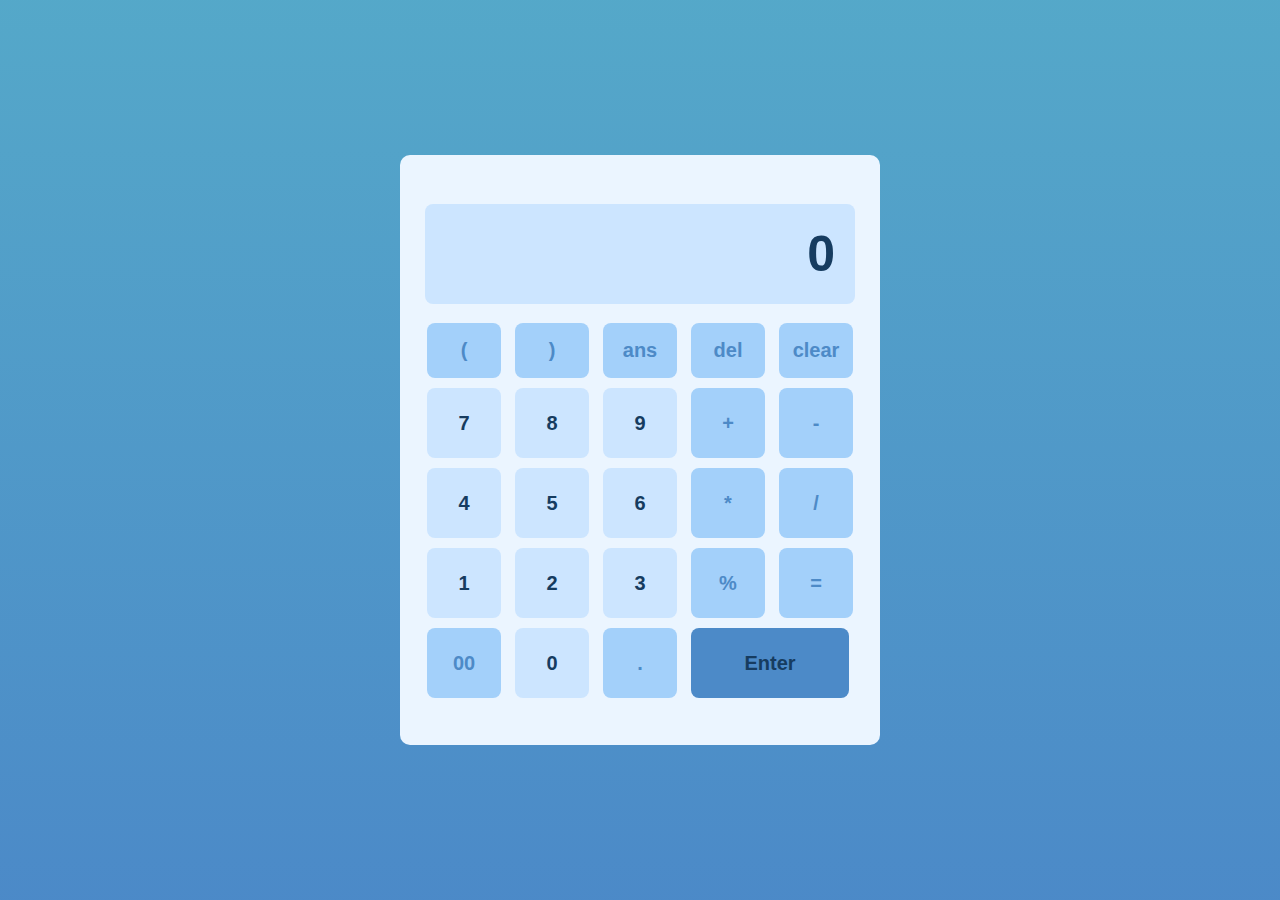
<file: TASK1/calculator/index.html>
<!DOCTYPE html>
<html lang="en">
<head>
    <meta charset="UTF-8">
    <meta name="viewport" content="width=device-width, initial-scale=1.0">
    <meta name="description" content="A simple calculator web-based application">

    <link rel="stylesheet" href="css/style.css">
    <title>Calculator | OIBSIP</title>
</head>
<body>
    <div class="main-container">
        <div class="display">
            <div id="prev-input">vvgvnbvnbvnbvnbv</div>
            <input type="text" id ="expr" class="input-box" value = "0">
        </div>
        <div class="buttons">
            <div class="first-row">
                <button class="u-btn btn op">(</button>
                <button class="u-btn btn op">)</button>
                <button class="u-btn btn op">ans</button>
                <button class="u-btn btn op">del</button>
                <button class="u-btn btn op">clear</button>
            </div>
            <div class="middle-rows">
                <div class="row-2">
                    <button class="btn">7</button>
                    <button class="btn">8</button>
                    <button class="btn">9</button>
                    <button class="btn op">+</button>
                    <button class="btn op">-</button>
                </div>
                <div class="row-3">
                    <button class="btn">4</button>
                    <button class="btn">5</button>
                    <button class="btn">6</button>
                    <button class="btn op">*</button>
                    <button class="btn op">/</button>

                </div>
                <div class="row-4">
                    <button class="btn">1</button>
                    <button class="btn">2</button>
                    <button class="btn">3</button>
                    <button class="btn op">%</button>
                    <button class="btn op">=</button>
                </div>
            </div>
            <div class="last-row">
                <button class="btn op">00</button>
                <button class="btn">0</button>
                <button class="btn op">.</button>
                <button class="btn enter">Enter</button>
            </div>
        </div>
    </div>
    
    <script src="js/script.js"></script>
    
</body>
</html>
</file>
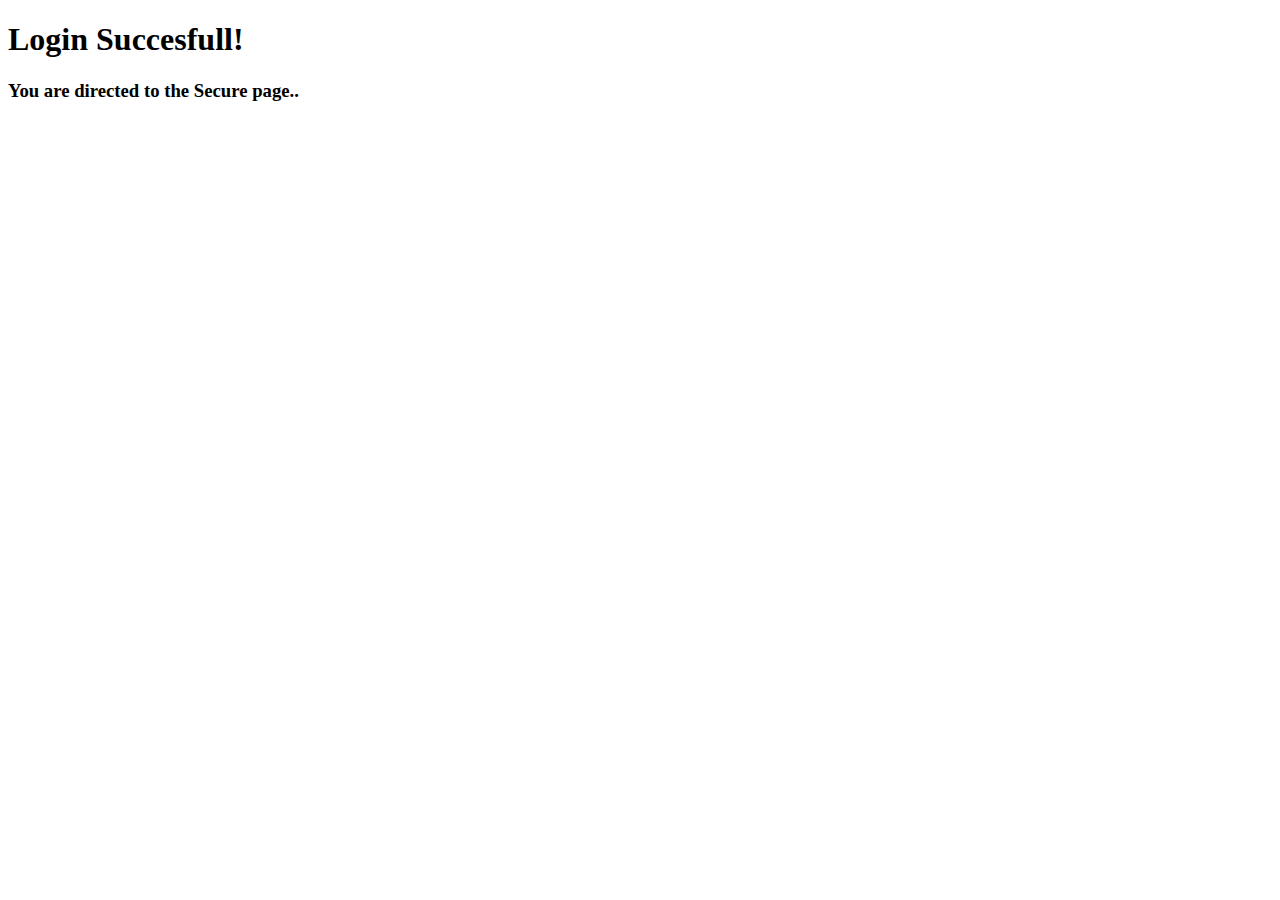
<file: TASK4/secure.html>
<!DOCTYPE html>
<html lang="en">
<head>
    <meta charset="UTF-8">
    <meta name="viewport" content="width=device-width, initial-scale=1.0">
    <title>OIBSIP</title>
</head>
<body>
    <h1>Login Succesfull!</h1>
    <h3>You are directed to the Secure page..</h3>
</body>
</html>
</file>
<file: TASK1/calculator/css/style.css>
* {
    margin: 0;
    padding: 0;
    box-sizing: border-box;
}
:root {
    --primary-color: hsl(211, 100%, 90%);
    --bg-color: hsl(210, 53%, 54%);
    --secondary-color: hsl(209, 90%, 81%);
    --primary-text-color: hsl(209, 63%, 23%);
    --secondary-text-color: hsl(210, 52%, 54%);
}

body {
    background-image: linear-gradient(hsl(197, 52%, 56%),hsl(210, 53%, 54%));
    min-height: 100vh;
    display: flex;
    justify-content: center;
    align-items: center;

}
.main-container {
    width: 480px;
    height: 590px;
    padding: 35px 14px;
    border-radius: 10px;
    background-color: hsl(210, 100%, 96%);
    display: flex;
    flex-direction: column;
    align-items: center;
}
.display {
    width: 430px;
    height: 100px;
    margin: 14px 0px;
    border-radius: 8px;
    border: none;
    background-color: var(--primary-color);
    display: flex;
    flex-direction: column;
}
#prev-input {
    width: 420px;
    height: 30px;
    font-size: 20px;
    color: var(--secondary-text-color);
    margin: auto;
    position: relative;
    top: 8px;
    padding-left: 15px;
    padding-top: 5px;
    /* border: 1px solid red; */
    display: none;
    
}
.input-box {
    width: 420px;
    height: 50px;
    margin: auto;
    text-align: right;
    padding-right: 15px;
    font-size: 50px;
    font-weight: 600;
    color: var(--primary-text-color);
    border: none;
    /* border: 1px solid red; */
    background-color: var(--primary-color);
}
.btn {
    width: 74px;
    height: 70px;
    border-radius: 8px;
    margin: 5px;
    font-size: 20px;
    font-weight: 700;
    color: var(--primary-text-color);
    border: none;
    background-color: var(--primary-color);
}
.op {
    color: var(--secondary-text-color);
    background-color: var(--secondary-color);
}
.enter {
    width: 158px;
    background-color: var(--bg-color);
}
.u-btn {
    height: 55px;
}
</file>
